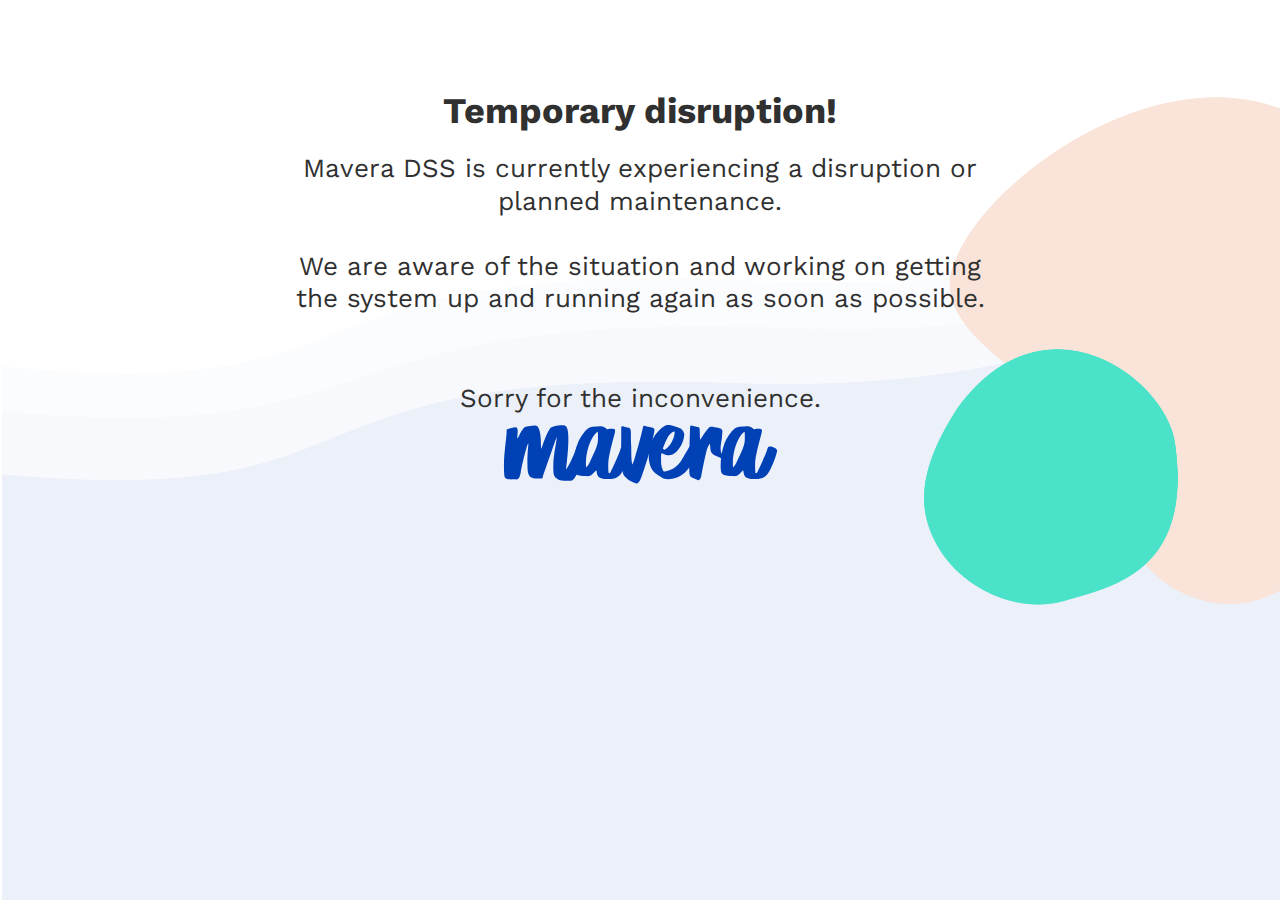
<file: index.html>
<!-- saved from https://vera.mavera.se/?breakconnection=true -->
<html lang="en">

<head>
    <meta http-equiv="Content-Type" content="text/html; charset=UTF-8">

    <meta name="viewport" content="width=device-width, initial-scale=1.0">
    <title>Vera</title>
    <link rel="stylesheet" href="/assets/css/style.css">
</head>


<body cz-shortcut-listen="true" data-new-gr-c-s-check-loaded="14.1043.0" data-gr-ext-installed="">
    <div id="header">

        <div class="maintainance-container">
            <div class="maintainance-text">
                <div class="header">
                    Temporary disruption!
                </div>
                <div class="mavera-text">
                    <div class="mavera">
                        Mavera DSS is currently experiencing a disruption or planned maintenance.
                        <br><br>
                        We are aware of the situation and working on getting the system up and running again as soon as
                        possible.
                    </div>
                    <div class="sorry">
                        Sorry for the inconvenience.
                    </div>
                </div>

                <img src="/assets/img/mavera-logo-new.svg" width="275" height="59">
            </div>

        </div>
    </div>


</body>

</html>
</file>
<file: assets/css/style.css>
@import url('https://fonts.googleapis.com/css2?family=Work+Sans:ital,wght@0,100;0,200;0,300;0,400;0,500;0,600;0,700;0,800;0,900;1,100;1,200;1,300;1,400;1,500;1,600;1,700;1,800;1,900&display=swap');

* {
    font-family: 'Work Sans', sans-serif;
}

body {
    margin: 0;
}
.maintainance-container {
  background-image: url("../img/maintainance.png");
  width: 100%;
  background-size: cover;
  position: relative;
  min-height: 100vh;
  height: 100%;
  display: flex;
  flex-direction: column;
  align-items: center;
}
.maintainance-container .maintainance-text {
  width: 100%;
  max-width: 48.438rem;
  text-align: center;
  padding-top: 5.625rem;
}
.maintainance-container .header {
  font-size: 1.875rem;
  color: #303030;
  font-size: 36px;
  font-weight: 700;
}
.maintainance-container .mavera-text {
  font-size: 1.313rem;
  font-weight: 400;
}
.maintainance-container .mavera {
  padding: 1.25rem 2.5rem;
  color: #303030;
  line-height: 1.25;
  font-size: 26px;
}
.maintainance-container .sorry {
  font-size: 1.313rem;
  font-size: 26px;
  margin-top: 3rem;
  color: #303030;
}
.maintainance-container img {
  padding: 0.75rem;
}
</file>
